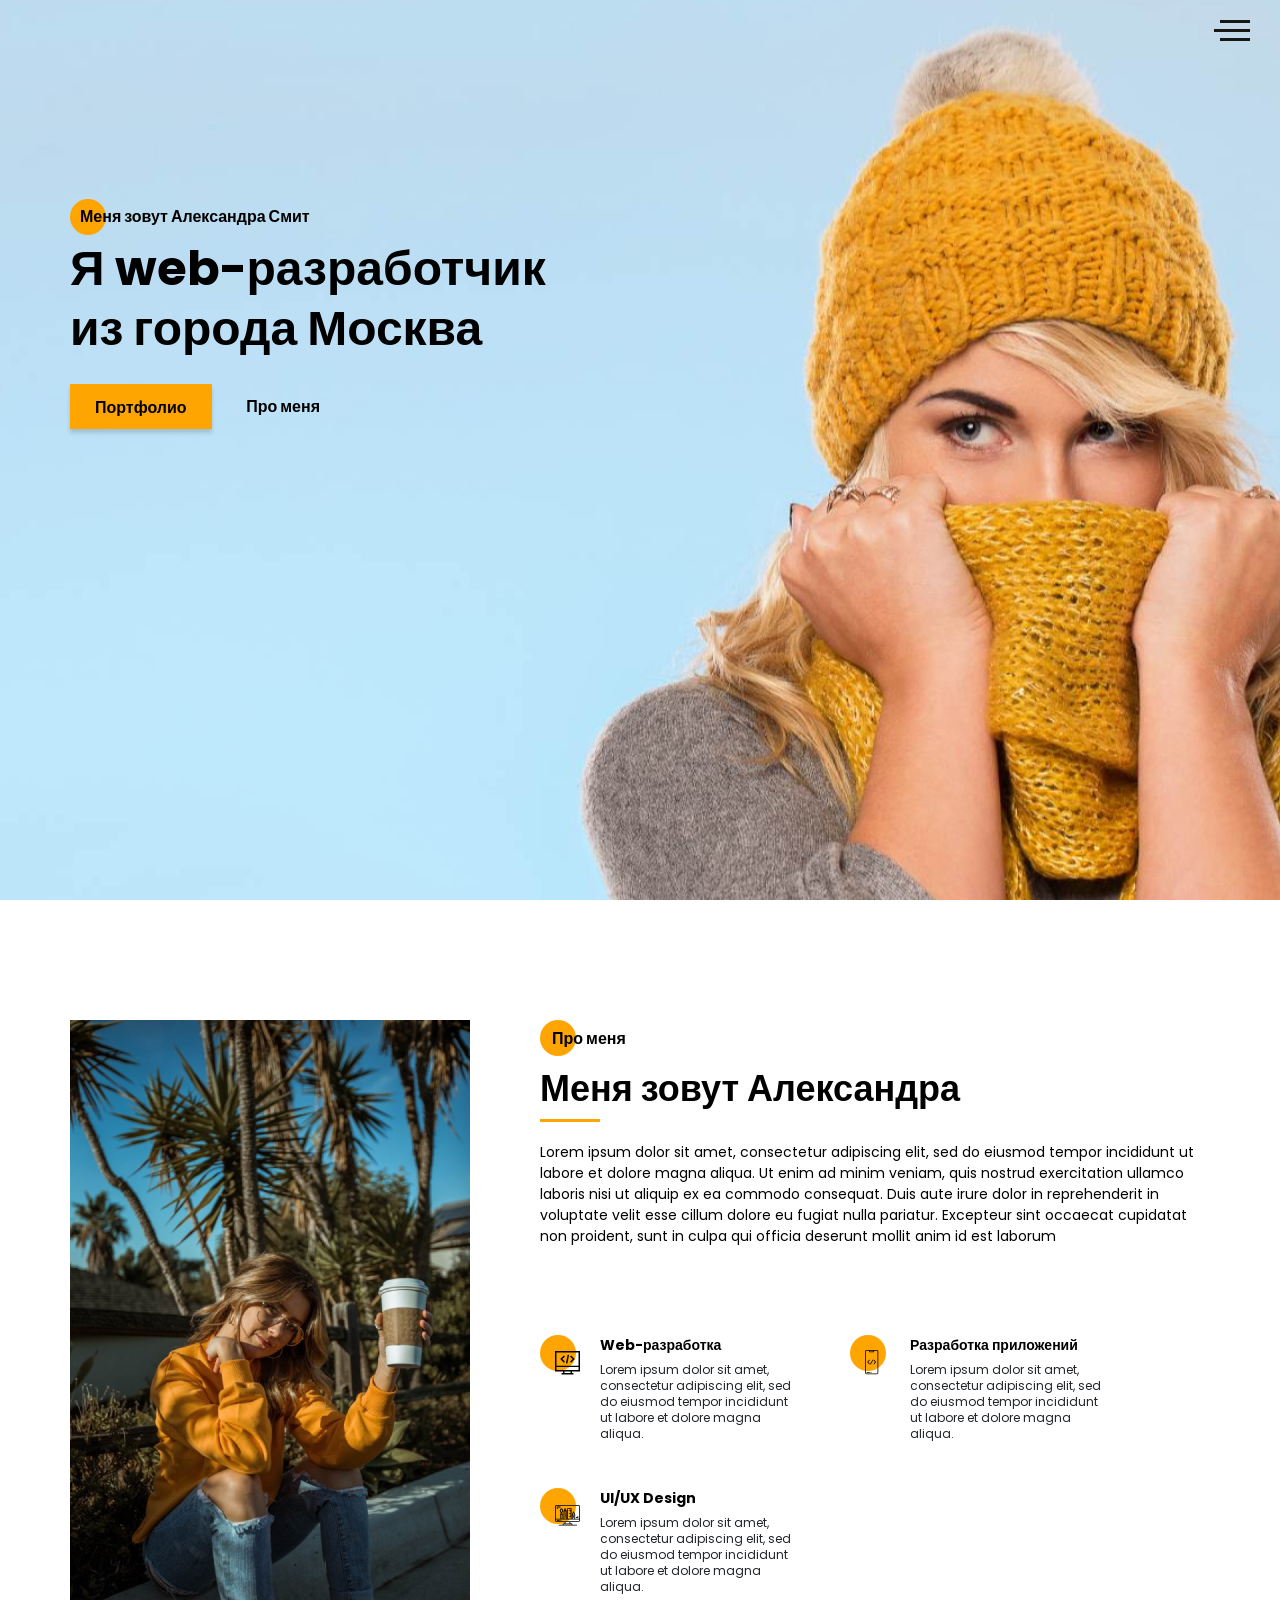
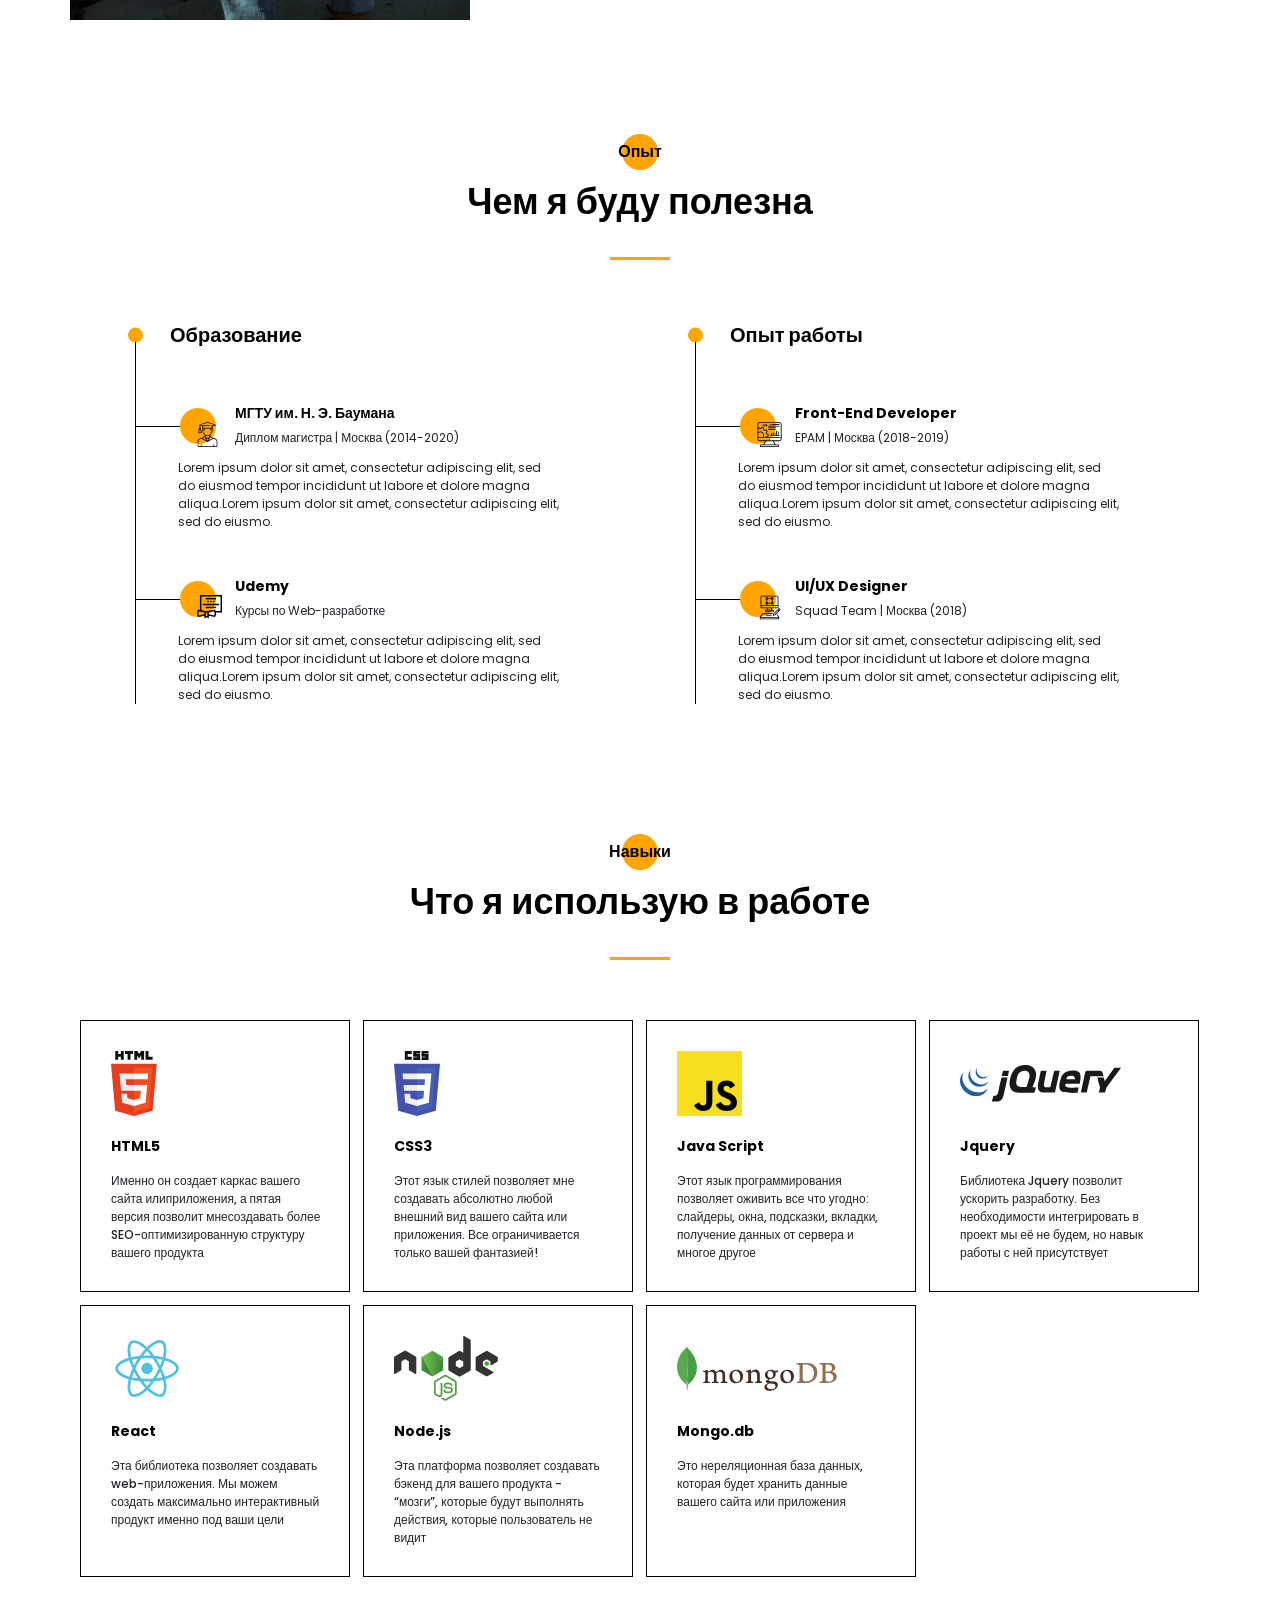
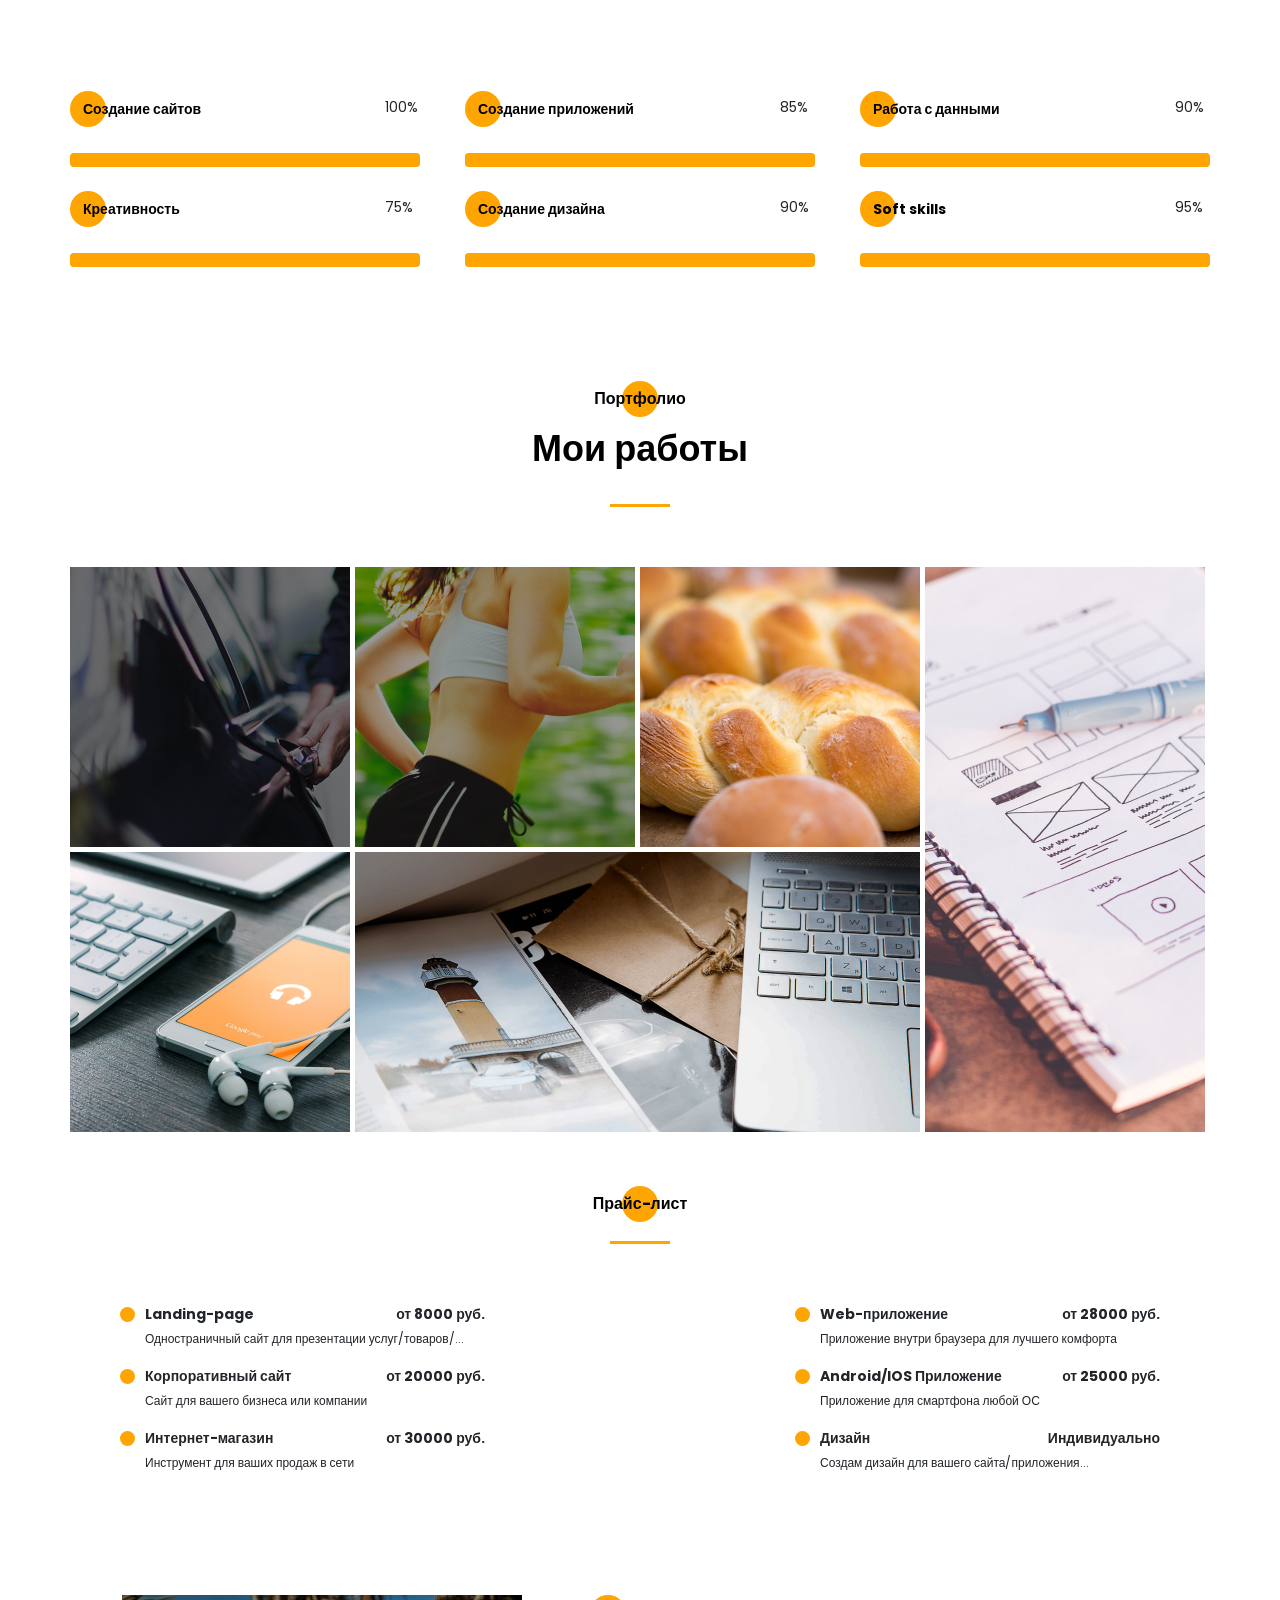
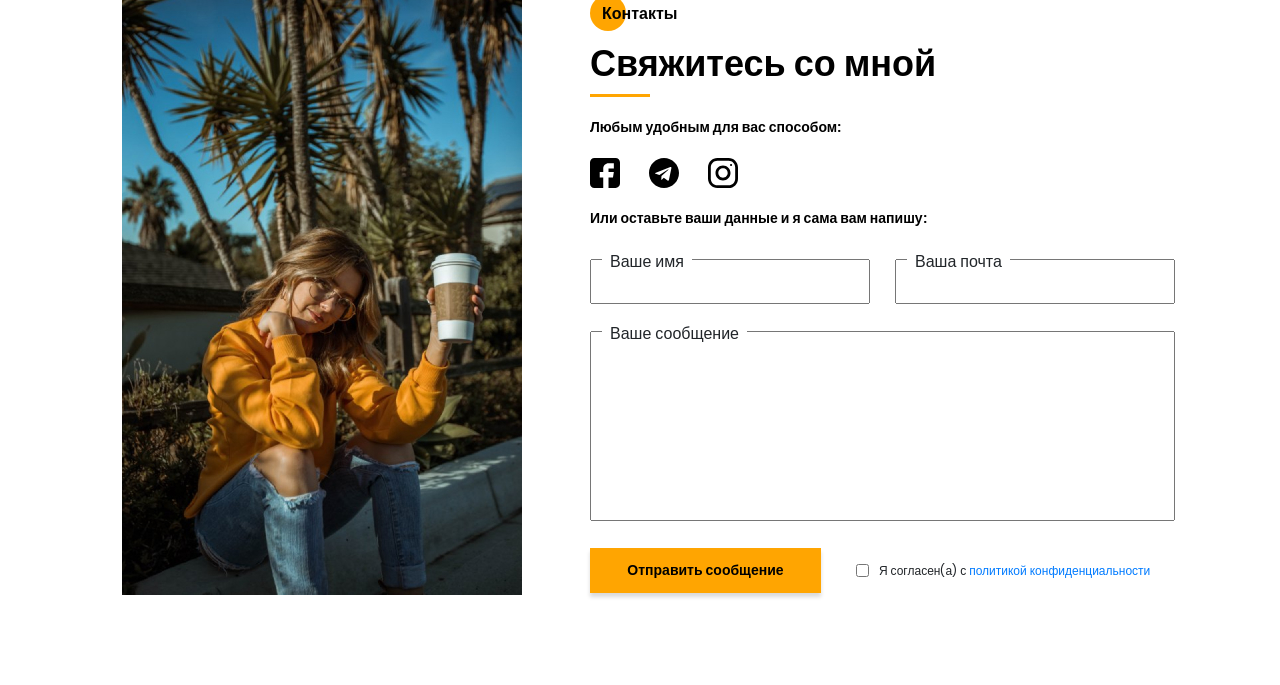
<file: index.html>
<!DOCTYPE html><html lang="ru"><head><meta charset="UTF-8"><meta name="viewport" content="width=device-width,initial-scale=1"><meta http-equiv="X-UA-Compatible" content="ie=edge"><title>Portfolio</title><meta name="title" content="Мое портфолио"><meta name="description" content="Здесь вы сможете ознакомиться с моими работами и узнать больше обо мне"><!-- Open Graph / Facebook --><meta property="og:type" content="website"><meta property="og:url" content="https://metatags.io/"><meta property="og:title" content="Мое портфолио"><meta property="og:description" content="Здесь вы сможете ознакомиться с моими работами и узнать больше обо мне"><meta property="og:image" content="https://metatags.io/assets/meta-tags-16a33a6a8531e519cc0936fbba0ad904e52d35f34a46c97a2c9f6f7dd7d336f2.png"><!-- Twitter --><meta property="twitter:card" content="summary_large_image"><meta property="twitter:url" content="https://metatags.io/"><meta property="twitter:title" content="Мое портфолио"><meta property="twitter:description" content="Здесь вы сможете ознакомиться с моими работами и узнать больше обо мне"><meta property="twitter:image" content="https://metatags.io/assets/meta-tags-16a33a6a8531e519cc0936fbba0ad904e52d35f34a46c97a2c9f6f7dd7d336f2.png"><!-- Favicon  --><link rel="apple-touch-icon" sizes="57x57" href="icons/favicon//apple-icon-57x57.png"><link rel="apple-touch-icon" sizes="60x60" href="icons/favicon//apple-icon-60x60.png"><link rel="apple-touch-icon" sizes="72x72" href="icons/favicon//apple-icon-72x72.png"><link rel="apple-touch-icon" sizes="76x76" href="icons/favicon//apple-icon-76x76.png"><link rel="apple-touch-icon" sizes="114x114" href="icons/favicon//apple-icon-114x114.png"><link rel="apple-touch-icon" sizes="120x120" href="icons/favicon//apple-icon-120x120.png"><link rel="apple-touch-icon" sizes="144x144" href="icons/favicon//apple-icon-144x144.png"><link rel="apple-touch-icon" sizes="152x152" href="icons/favicon//apple-icon-152x152.png"><link rel="apple-touch-icon" sizes="180x180" href="icons/favicon//apple-icon-180x180.png"><link rel="icon" type="image/png" sizes="192x192" href="icons/favicon//android-icon-192x192.png"><link rel="icon" type="image/png" sizes="32x32" href="icons/favicon//favicon-32x32.png"><link rel="icon" type="image/png" sizes="96x96" href="icons/favicon//favicon-96x96.png"><link rel="icon" type="image/png" sizes="16x16" href="icons/favicon//favicon-16x16.png"><link rel="manifest" href="icons/favicon//manifest.json"><meta name="msapplication-TileColor" content="#ffffff"><meta name="msapplication-TileImage" content="icons/favicon//ms-icon-144x144.png"><meta name="theme-color" content="#ffffff"><link rel="stylesheet" href="css/style.min.css"></head><body><aside class="sidepanel"><a href="#" class="sidepanel__link"><img src="icons/social/facebook.svg" alt="facebook"></a><a href="#" class="sidepanel__link"><img src="icons/social/instagram.svg" alt="instagram"></a><a href="#" class="sidepanel__link"><img src="icons/social/github.svg" alt="github"></a><div class="sidepanel__divider"></div><div class="sidepanel__text"><span>Социальные сети</span></div></aside><div class="menu"><div class="menu__block"><div class="menu__close"><img src="icons/Close.svg" alt="Close"></div><nav><ul class="menu__list"><li class="menu__link"><a href="#">ПРО МЕНЯ</a></li><li class="menu__link"><a href="#">МОЙ ОПЫТ</a></li><li class="menu__link"><a href="#">МОИ НАВЫКИ</a></li><li class="menu__link"><a href="#">МОИ РАБОТЫ</a></li><li class="menu__link"><a href="#">ПРАЙС-ЛИСТ</a></li><li class="menu__link"><a href="#">КОНТАКТЫ</a></li></ul></nav><div class="menu__social"><a href="#"><img src="icons/Github.svg" alt="github"></a><a href="#"><img src="icons/Instagram.svg" alt="instagram"></a><a href="#"><img src="icons/Facebook.svg" alt="facebook"></a></div></div><div class="menu__overlay"></div></div><section class="promo"><div class="hamburger"><span></span> <span class="long"></span> <span></span></div><div class="container"><div class="title title_fz16 promo__subtitle">Меня зовут Александра Смит</div><h1 class="title title_fz48 promo__title">Я web-разработчик из города Москва</h1><div class="promo__btns"><a href="#" class="promo__link btn">Портфолио</a> <a href="#" class="promo__link">Про меня</a></div></div></section><section class="about"><div class="container"><div class="about__wrapper"><div class="about__photo"><img srcset="img/main_photo-min.jpg 300w, img/main_photo.jpg 400w" sizes="(max-width: 576px) 280px,
                                (min-width: 577px) 400px" src="img/main_photo.jpg" alt="photo"><!-- <picture>
                        <source media="(max-width: 576px)" srcset="img/main_photo-min.jpg">
                        <source media="(min-width: 577px)" srcset="img/main_photo.jpg">
                        <img src="img/main_photo.jpg" alt="photo">
                    </picture> --></div><div class="about__descr"><h2 class="title title_fz16 about__title">Про меня</h2><div class="title title_fz36 about__subtitle">Меня зовут Александра</div><div class="divider"></div><p class="about__text">Lorem ipsum dolor sit amet, consectetur adipiscing elit, sed do eiusmod tempor incididunt ut labore et dolore magna aliqua. Ut enim ad minim veniam, quis nostrud exercitation ullamco laboris nisi ut aliquip ex ea commodo consequat. Duis aute irure dolor in reprehenderit in voluptate velit esse cillum dolore eu fugiat nulla pariatur. Excepteur sint occaecat cupidatat non proident, sunt in culpa qui officia deserunt mollit anim id est laborum</p></div><div class="about__skills"><div class="about__skills-item"><div class="about__skills-circle"><img src="icons/about_me/web_development.svg" alt="web-dev"></div><div><div class="title title_fz14">Web-разработка</div><div class="about__skills-text">Lorem ipsum dolor sit amet, consectetur adipiscing elit, sed do eiusmod tempor incididunt ut labore et dolore magna aliqua.</div></div></div><div class="about__skills-item"><div class="about__skills-item"><div class="about__skills-circle"><img src="icons/about_me/mobile_dev.svg" alt="web-dev"></div><div><div class="title title_fz14">Разработка приложений</div><div class="about__skills-text">Lorem ipsum dolor sit amet, consectetur adipiscing elit, sed do eiusmod tempor incididunt ut labore et dolore magna aliqua.</div></div></div></div><div class="about__skills-item"><div class="about__skills-item"><div class="about__skills-circle"><img src="icons/about_me/design.svg" alt="web-dev"></div><div><div class="title title_fz14">UI/UX Design</div><div class="about__skills-text">Lorem ipsum dolor sit amet, consectetur adipiscing elit, sed do eiusmod tempor incididunt ut labore et dolore magna aliqua.</div></div></div></div></div></div></div></section><section class="resume"><div class="container"><h2 class="title title_fz16 title__section-title">Опыт</h2><div class="title title_fz36 title__section-subtitle">Чем я буду полезна</div><div class="divider"></div><div class="resume__wrapper"><div class="resume__column"><h3 class="title title_fz20 resume__column-title">Образование</h3><ul><li><div class="resume__item"><div class="resume__item-head"><div class="resume__item-icon"><img src="icons/experience/university.svg" alt="university"></div><h4 class="title title_fz14">МГТУ им. Н. Э. Баумана</h4><div class="resume__item-location">Диплом магистра | Москва (2014-2020)</div></div><div class="resume__item-body">Lorem ipsum dolor sit amet, consectetur adipiscing elit, sed do eiusmod tempor incididunt ut labore et dolore magna aliqua.Lorem ipsum dolor sit amet, consectetur adipiscing elit, sed do eiusmo.</div></div></li><li><div class="resume__item"><div class="resume__item-head"><div class="resume__item-icon"><img src="icons/experience/courses.svg" alt="university"></div><h4 class="title title_fz14">Udemy</h4><div class="resume__item-location">Курсы по Web-разработке</div></div><div class="resume__item-body">Lorem ipsum dolor sit amet, consectetur adipiscing elit, sed do eiusmod tempor incididunt ut labore et dolore magna aliqua.Lorem ipsum dolor sit amet, consectetur adipiscing elit, sed do eiusmo.</div></div></li></ul></div><div class="resume__column"><h3 class="title title_fz20 resume__column-title">Опыт работы</h3><ul><li><div class="resume__item"><div class="resume__item-head"><div class="resume__item-icon"><img src="icons/experience/developer.svg" alt="university"></div><h4 class="title title_fz14">Front-End Developer</h4><div class="resume__item-location">EPAM | Москва (2018-2019)</div></div><div class="resume__item-body">Lorem ipsum dolor sit amet, consectetur adipiscing elit, sed do eiusmod tempor incididunt ut labore et dolore magna aliqua.Lorem ipsum dolor sit amet, consectetur adipiscing elit, sed do eiusmo.</div></div></li><li><div class="resume__item"><div class="resume__item-head"><div class="resume__item-icon"><img src="icons/experience/designer.svg" alt="university"></div><h4 class="title title_fz14">UI/UX Designer</h4><div class="resume__item-location">Squad Team | Москва (2018)</div></div><div class="resume__item-body">Lorem ipsum dolor sit amet, consectetur adipiscing elit, sed do eiusmod tempor incididunt ut labore et dolore magna aliqua.Lorem ipsum dolor sit amet, consectetur adipiscing elit, sed do eiusmo.</div></div></li></ul></div></div></div></section><section class="work"><div class="container"><h2 class="title title_fz16 title__section-title">Навыки</h2><div class="title title_fz36 title__section-subtitle">Что я использую в работе</div><div class="divider"></div><div class="work__skills"><div class="work__skill"><div class="work__skill-img"><img src="icons/skills/html5.svg" alt="HTML5"></div><div class="work__skill_text"><div class="title title_fz14 work__skill_text-title">HTML5</div><div class="work__skill_text-descr">Именно он создает каркас вашего сайта илиприложения, а пятая версия позволит мнесоздавать более SEO-оптимизированную структуру вашего продукта</div></div></div><div class="work__skill"><div class="work__skill-img"><img src="icons/skills/css3.svg" alt="CSS3"></div><div class="work__skill_text"><div class="title title_fz14 work__skill_text-title">CSS3</div><div class="work__skill_text-descr">Этот язык стилей позволяет мне создавать абсолютно любой внешний вид вашего сайта или приложения. Все ограничивается только вашей фантазией!</div></div></div><div class="work__skill"><div class="work__skill-img"><img src="icons/skills/js.svg" alt="JavaScript"></div><div class="work__skill_text"><div class="title title_fz14 work__skill_text-title">Java Script</div><div class="work__skill_text-descr">Этот язык программирования позволяет оживить все что угодно: слайдеры, окна, подсказки, вкладки, получение данных от сервера и многое другое</div></div></div><div class="work__skill"><div class="work__skill-img"><img src="icons/skills/jquery.svg" alt="Jquery"></div><div class="work__skill_text"><div class="title title_fz14 work__skill_text-title">Jquery</div><div class="work__skill_text-descr">Библиотека Jquery позволит ускорить разработку. Без необходимости интегрировать в проект мы её не будем, но навык работы с ней присутствует</div></div></div><div class="work__skill"><div class="work__skill-img"><img src="icons/skills/react.svg" alt="React"></div><div class="work__skill_text"><div class="title title_fz14 work__skill_text-title">React</div><div class="work__skill_text-descr">Эта библиотека позволяет создавать web-приложения. Мы можем создать максимально интерактивный продукт именно под ваши цели</div></div></div><div class="work__skill"><div class="work__skill-img"><img src="icons/skills/node.js.svg" alt="Node.js"></div><div class="work__skill_text"><div class="title title_fz14 work__skill_text-title">Node.js</div><div class="work__skill_text-descr">Эта платформа позволяет создавать бэкенд для вашего продукта - “мозги”, которые будут выполнять действия, которые пользователь не видит</div></div></div><div class="work__skill"><div class="work__skill-img"><img src="icons/skills/mongo.db.svg" alt="Mongo.db"></div><div class="work__skill_text"><div class="title title_fz14 work__skill_text-title">Mongo.db</div><div class="work__skill_text-descr">Это нереляционная база данных, которая будет хранить данные вашего сайта или приложения</div></div></div></div><div class="work__ratings"><div class="work__ratings-item"><div class="title title_fz14 work__ratings-title">Создание сайтов</div><div class="work__ratings-counter">100%</div><div class="work__ratings-line"><span></span></div></div><div class="work__ratings-item"><div class="title title_fz14 work__ratings-title">Создание приложений</div><div class="work__ratings-counter">85%</div><div class="work__ratings-line"><span></span></div></div><div class="work__ratings-item"><div class="title title_fz14 work__ratings-title">Работа с данными</div><div class="work__ratings-counter">90%</div><div class="work__ratings-line"><span></span></div></div><div class="work__ratings-item"><div class="title title_fz14 work__ratings-title">Креативность</div><div class="work__ratings-counter">75%</div><div class="work__ratings-line"><span></span></div></div><div class="work__ratings-item"><div class="title title_fz14 work__ratings-title">Создание дизайна</div><div class="work__ratings-counter">90%</div><div class="work__ratings-line"><span></span></div></div><div class="work__ratings-item"><div class="title title_fz14 work__ratings-title">Soft skills</div><div class="work__ratings-counter">95%</div><div class="work__ratings-line"><span></span></div></div></div></div></section><section class="portfolio"><div class="container"><h2 class="title title_fz16 title__section-title">Портфолио</h2><div class="title title_fz36 title__section-subtitle">Мои работы</div><div class="divider"></div><div class="portfolio__wrapper"><a href="#" class="portfolio__item"><img src="img/works/uber.jpg" alt="uber"> </a><a href="#" class="portfolio__item"><img src="img/works/pulse.jpg" alt="pulse"> </a><a href="#" class="portfolio__item"><img src="img/works/bread.jpg" alt="test"> </a><a href="#" class="portfolio__item vertical"><img src="img/works/plans.jpg" alt="test"> </a><a href="#" class="portfolio__item"><img src="img/works/ipad.jpg" alt="test"> </a><a href="#" class="portfolio__item horizontal"><img src="img/works/mac.jpg" alt="test"></a></div></div></section><section class="price"><div class="container"><h2 class="title title_fz16 title__section-title">Прайс-лист</h2><div class="divider"></div><div class="price__item"><div class="price__item-items"><div class="price__item-title">Landing-page</div><div class="price__item-money">от 8000 руб.</div><div class="price__item-descr">Одностраничный сайт для презентации услуг/товаров/...</div></div><div class="price__item-items"><div class="price__item-title">Web-приложение</div><div class="price__item-money">от 28000 руб.</div><div class="price__item-descr">Приложение внутри браузера для лучшего комфорта</div></div><div class="price__item-items"><div class="price__item-title">Корпоративный сайт</div><div class="price__item-money">от 20000 руб.</div><div class="price__item-descr">Сайт для вашего бизнеса или компании</div></div><div class="price__item-items"><div class="price__item-title">Android/IOS Приложение</div><div class="price__item-money">от 25000 руб.</div><div class="price__item-descr">Приложение для смартфона любой ОС</div></div><div class="price__item-items"><div class="price__item-title">Интернет-магазин</div><div class="price__item-money">от 30000 руб.</div><div class="price__item-descr">Инструмент для ваших продаж в сети</div></div><div class="price__item-items"><div class="price__item-title">Дизайн</div><div class="price__item-money">Индивидуально</div><div class="price__item-descr">Создам дизайн для вашего сайта/приложения...</div></div></div></div></section><section class="contacts"><div class="container"><div class="contacts__wrapper"><div class="contacts__photo"><img src="img/main_photo.jpg" alt="photo"></div><div class="contacts__descr"><h2 class="title title_fz16 contacts__title">Контакты</h2><div class="title tittle_fz36 contacts__subtitle">Свяжитесь со мной</div><div class="divider"></div><div class="title title_fz14 contacts__text">Любым удобным для вас способом:</div><div class="contacts__social"><a href="#" class="contacts__link"><img src="icons/Facebook.svg" alt="facebook"> </a><a href="#" class="contacts__link"><img src="icons/social/telegram.svg" alt="telegram"> </a><a href="#" class="contacts__link"><img src="icons/Instagram.svg" alt="Instagram"></a></div><div class="title title_fz14 contacts__text">Или оставьте ваши данные и я сама вам напишу:</div><form action="#" class="contacts__form"><div class="contacts__input"><input required name="name" id="name" type="text"> <label for="name">Ваше имя</label></div><div class="contacts__input"><input required name="email" id="email" type="email"> <label for="email">Ваша почта</label></div><div class="contacts__textarea"><textarea name="text" id="text"></textarea> <label for="text">Ваше сообщение</label></div><div class="contacts__triggers"><button class="contacts__btn btn">Отправить сообщение</button><div class="contacts__policy"><input required type="checkbox"> <span>Я согласен(а) с <a href="/policy.html">политикой конфиденциальности</a></span></div></div></form></div></div></div></section><script src="js/script.js"></script></body></html>
</file>
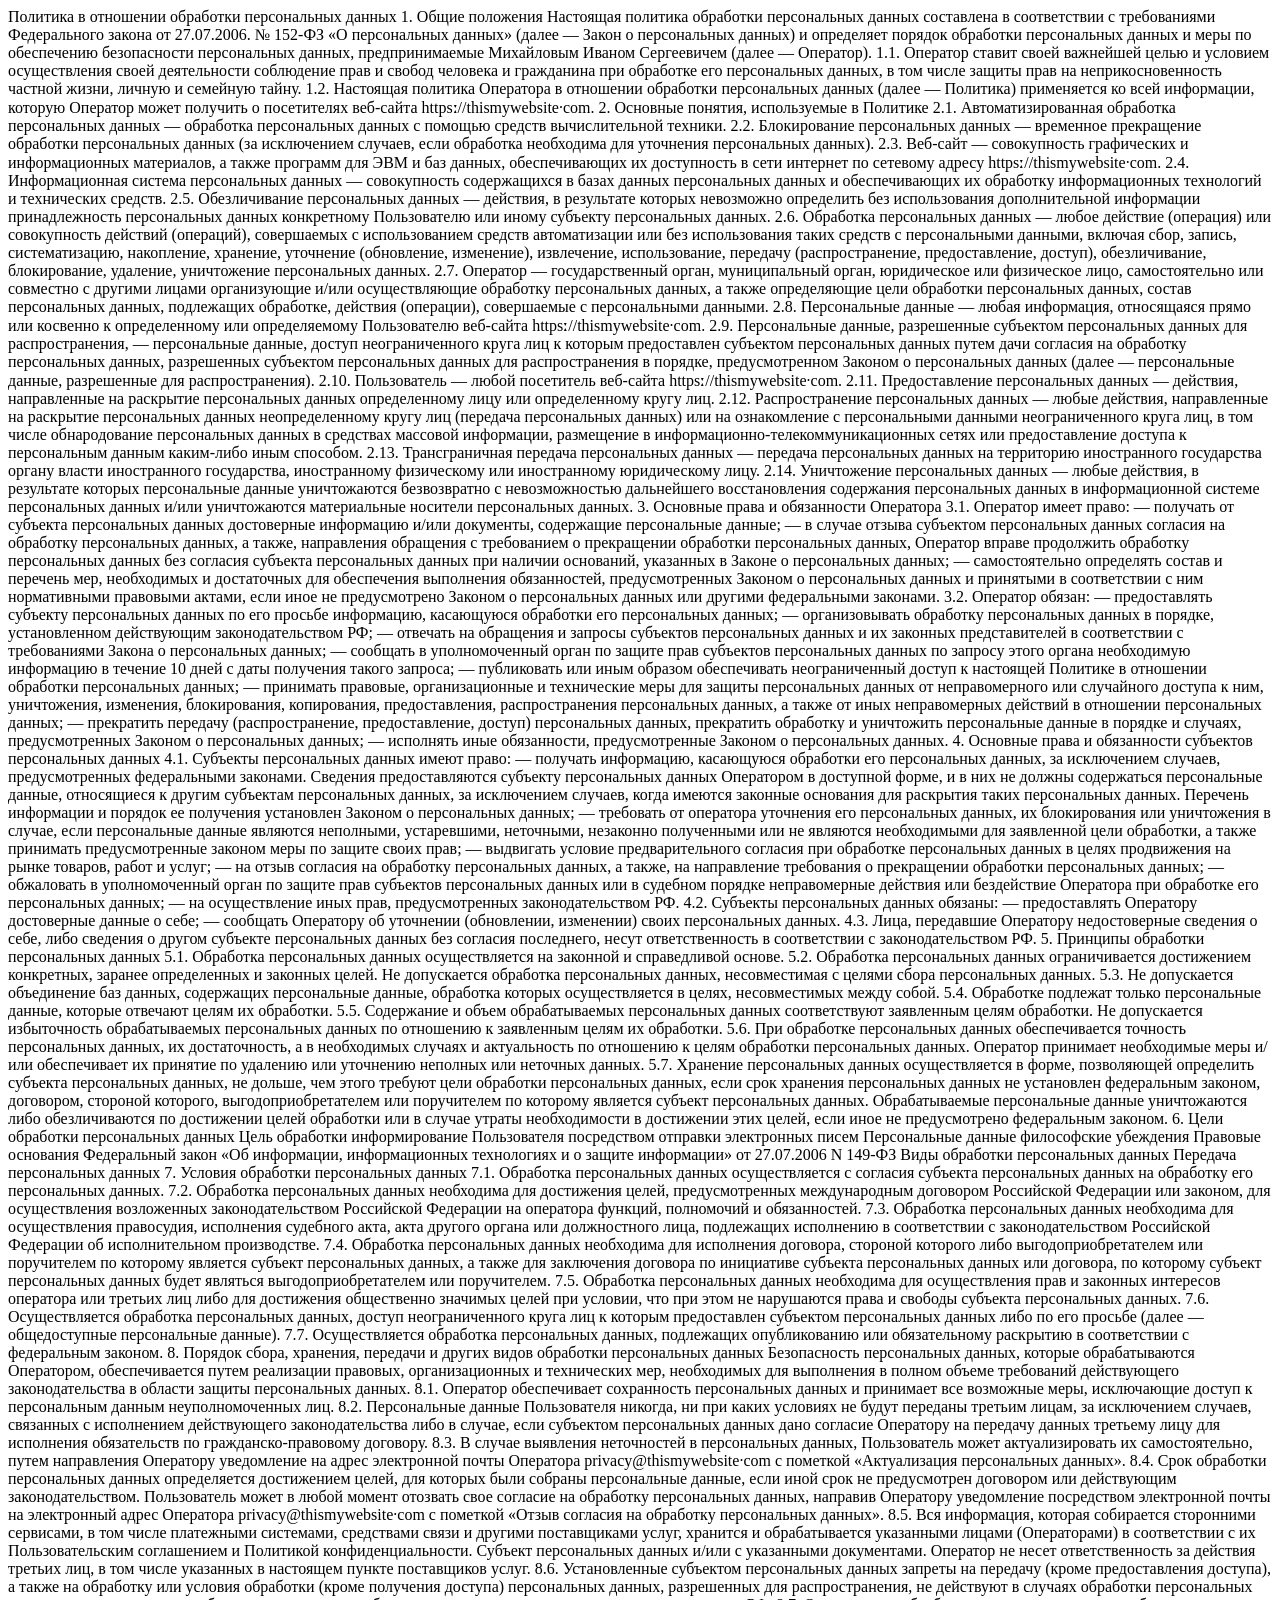
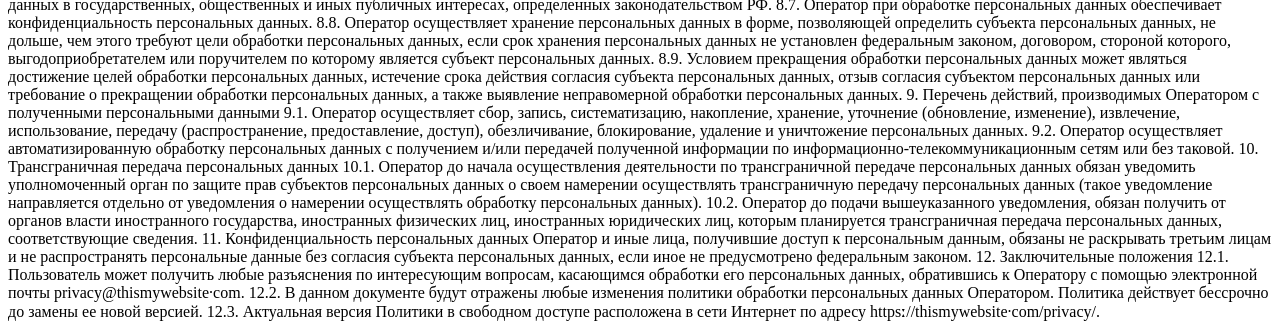
<file: policy.html>
<!DOCTYPE html><html lang="en"><head><meta charset="UTF-8"><meta name="viewport" content="width=device-width,initial-scale=1"><title>Policy</title></head><body>Политика в отношении обработки персональных данных 1. Общие положения Настоящая политика обработки персональных данных составлена в соответствии с требованиями Федерального закона от 27.07.2006. № 152-ФЗ «О персональных данных» (далее — Закон о персональных данных) и определяет порядок обработки персональных данных и меры по обеспечению безопасности персональных данных, предпринимаемые Михайловым Иваном Сергеевичем (далее — Оператор). 1.1. Оператор ставит своей важнейшей целью и условием осуществления своей деятельности соблюдение прав и свобод человека и гражданина при обработке его персональных данных, в том числе защиты прав на неприкосновенность частной жизни, личную и семейную тайну. 1.2. Настоящая политика Оператора в отношении обработки персональных данных (далее — Политика) применяется ко всей информации, которую Оператор может получить о посетителях веб-сайта httpsː//thismywebsite·com. 2. Основные понятия, используемые в Политике 2.1. Автоматизированная обработка персональных данных — обработка персональных данных с помощью средств вычислительной техники. 2.2. Блокирование персональных данных — временное прекращение обработки персональных данных (за исключением случаев, если обработка необходима для уточнения персональных данных). 2.3. Веб-сайт — совокупность графических и информационных материалов, а также программ для ЭВМ и баз данных, обеспечивающих их доступность в сети интернет по сетевому адресу httpsː//thismywebsite·com. 2.4. Информационная система персональных данных — совокупность содержащихся в базах данных персональных данных и обеспечивающих их обработку информационных технологий и технических средств. 2.5. Обезличивание персональных данных — действия, в результате которых невозможно определить без использования дополнительной информации принадлежность персональных данных конкретному Пользователю или иному субъекту персональных данных. 2.6. Обработка персональных данных — любое действие (операция) или совокупность действий (операций), совершаемых с использованием средств автоматизации или без использования таких средств с персональными данными, включая сбор, запись, систематизацию, накопление, хранение, уточнение (обновление, изменение), извлечение, использование, передачу (распространение, предоставление, доступ), обезличивание, блокирование, удаление, уничтожение персональных данных. 2.7. Оператор — государственный орган, муниципальный орган, юридическое или физическое лицо, самостоятельно или совместно с другими лицами организующие и/или осуществляющие обработку персональных данных, а также определяющие цели обработки персональных данных, состав персональных данных, подлежащих обработке, действия (операции), совершаемые с персональными данными. 2.8. Персональные данные — любая информация, относящаяся прямо или косвенно к определенному или определяемому Пользователю веб-сайта httpsː//thismywebsite·com. 2.9. Персональные данные, разрешенные субъектом персональных данных для распространения, — персональные данные, доступ неограниченного круга лиц к которым предоставлен субъектом персональных данных путем дачи согласия на обработку персональных данных, разрешенных субъектом персональных данных для распространения в порядке, предусмотренном Законом о персональных данных (далее — персональные данные, разрешенные для распространения). 2.10. Пользователь — любой посетитель веб-сайта httpsː//thismywebsite·com. 2.11. Предоставление персональных данных — действия, направленные на раскрытие персональных данных определенному лицу или определенному кругу лиц. 2.12. Распространение персональных данных — любые действия, направленные на раскрытие персональных данных неопределенному кругу лиц (передача персональных данных) или на ознакомление с персональными данными неограниченного круга лиц, в том числе обнародование персональных данных в средствах массовой информации, размещение в информационно-телекоммуникационных сетях или предоставление доступа к персональным данным каким-либо иным способом. 2.13. Трансграничная передача персональных данных — передача персональных данных на территорию иностранного государства органу власти иностранного государства, иностранному физическому или иностранному юридическому лицу. 2.14. Уничтожение персональных данных — любые действия, в результате которых персональные данные уничтожаются безвозвратно с невозможностью дальнейшего восстановления содержания персональных данных в информационной системе персональных данных и/или уничтожаются материальные носители персональных данных. 3. Основные права и обязанности Оператора 3.1. Оператор имеет право: — получать от субъекта персональных данных достоверные информацию и/или документы, содержащие персональные данные; — в случае отзыва субъектом персональных данных согласия на обработку персональных данных, а также, направления обращения с требованием о прекращении обработки персональных данных, Оператор вправе продолжить обработку персональных данных без согласия субъекта персональных данных при наличии оснований, указанных в Законе о персональных данных; — самостоятельно определять состав и перечень мер, необходимых и достаточных для обеспечения выполнения обязанностей, предусмотренных Законом о персональных данных и принятыми в соответствии с ним нормативными правовыми актами, если иное не предусмотрено Законом о персональных данных или другими федеральными законами. 3.2. Оператор обязан: — предоставлять субъекту персональных данных по его просьбе информацию, касающуюся обработки его персональных данных; — организовывать обработку персональных данных в порядке, установленном действующим законодательством РФ; — отвечать на обращения и запросы субъектов персональных данных и их законных представителей в соответствии с требованиями Закона о персональных данных; — сообщать в уполномоченный орган по защите прав субъектов персональных данных по запросу этого органа необходимую информацию в течение 10 дней с даты получения такого запроса; — публиковать или иным образом обеспечивать неограниченный доступ к настоящей Политике в отношении обработки персональных данных; — принимать правовые, организационные и технические меры для защиты персональных данных от неправомерного или случайного доступа к ним, уничтожения, изменения, блокирования, копирования, предоставления, распространения персональных данных, а также от иных неправомерных действий в отношении персональных данных; — прекратить передачу (распространение, предоставление, доступ) персональных данных, прекратить обработку и уничтожить персональные данные в порядке и случаях, предусмотренных Законом о персональных данных; — исполнять иные обязанности, предусмотренные Законом о персональных данных. 4. Основные права и обязанности субъектов персональных данных 4.1. Субъекты персональных данных имеют право: — получать информацию, касающуюся обработки его персональных данных, за исключением случаев, предусмотренных федеральными законами. Сведения предоставляются субъекту персональных данных Оператором в доступной форме, и в них не должны содержаться персональные данные, относящиеся к другим субъектам персональных данных, за исключением случаев, когда имеются законные основания для раскрытия таких персональных данных. Перечень информации и порядок ее получения установлен Законом о персональных данных; — требовать от оператора уточнения его персональных данных, их блокирования или уничтожения в случае, если персональные данные являются неполными, устаревшими, неточными, незаконно полученными или не являются необходимыми для заявленной цели обработки, а также принимать предусмотренные законом меры по защите своих прав; — выдвигать условие предварительного согласия при обработке персональных данных в целях продвижения на рынке товаров, работ и услуг; — на отзыв согласия на обработку персональных данных, а также, на направление требования о прекращении обработки персональных данных; — обжаловать в уполномоченный орган по защите прав субъектов персональных данных или в судебном порядке неправомерные действия или бездействие Оператора при обработке его персональных данных; — на осуществление иных прав, предусмотренных законодательством РФ. 4.2. Субъекты персональных данных обязаны: — предоставлять Оператору достоверные данные о себе; — сообщать Оператору об уточнении (обновлении, изменении) своих персональных данных. 4.3. Лица, передавшие Оператору недостоверные сведения о себе, либо сведения о другом субъекте персональных данных без согласия последнего, несут ответственность в соответствии с законодательством РФ. 5. Принципы обработки персональных данных 5.1. Обработка персональных данных осуществляется на законной и справедливой основе. 5.2. Обработка персональных данных ограничивается достижением конкретных, заранее определенных и законных целей. Не допускается обработка персональных данных, несовместимая с целями сбора персональных данных. 5.3. Не допускается объединение баз данных, содержащих персональные данные, обработка которых осуществляется в целях, несовместимых между собой. 5.4. Обработке подлежат только персональные данные, которые отвечают целям их обработки. 5.5. Содержание и объем обрабатываемых персональных данных соответствуют заявленным целям обработки. Не допускается избыточность обрабатываемых персональных данных по отношению к заявленным целям их обработки. 5.6. При обработке персональных данных обеспечивается точность персональных данных, их достаточность, а в необходимых случаях и актуальность по отношению к целям обработки персональных данных. Оператор принимает необходимые меры и/или обеспечивает их принятие по удалению или уточнению неполных или неточных данных. 5.7. Хранение персональных данных осуществляется в форме, позволяющей определить субъекта персональных данных, не дольше, чем этого требуют цели обработки персональных данных, если срок хранения персональных данных не установлен федеральным законом, договором, стороной которого, выгодоприобретателем или поручителем по которому является субъект персональных данных. Обрабатываемые персональные данные уничтожаются либо обезличиваются по достижении целей обработки или в случае утраты необходимости в достижении этих целей, если иное не предусмотрено федеральным законом. 6. Цели обработки персональных данных Цель обработки	информирование Пользователя посредством отправки электронных писем Персональные данные философские убеждения Правовые основания Федеральный закон «Об информации, информационных технологиях и о защите информации» от 27.07.2006 N 149-ФЗ Виды обработки персональных данных Передача персональных данных 7. Условия обработки персональных данных 7.1. Обработка персональных данных осуществляется с согласия субъекта персональных данных на обработку его персональных данных. 7.2. Обработка персональных данных необходима для достижения целей, предусмотренных международным договором Российской Федерации или законом, для осуществления возложенных законодательством Российской Федерации на оператора функций, полномочий и обязанностей. 7.3. Обработка персональных данных необходима для осуществления правосудия, исполнения судебного акта, акта другого органа или должностного лица, подлежащих исполнению в соответствии с законодательством Российской Федерации об исполнительном производстве. 7.4. Обработка персональных данных необходима для исполнения договора, стороной которого либо выгодоприобретателем или поручителем по которому является субъект персональных данных, а также для заключения договора по инициативе субъекта персональных данных или договора, по которому субъект персональных данных будет являться выгодоприобретателем или поручителем. 7.5. Обработка персональных данных необходима для осуществления прав и законных интересов оператора или третьих лиц либо для достижения общественно значимых целей при условии, что при этом не нарушаются права и свободы субъекта персональных данных. 7.6. Осуществляется обработка персональных данных, доступ неограниченного круга лиц к которым предоставлен субъектом персональных данных либо по его просьбе (далее — общедоступные персональные данные). 7.7. Осуществляется обработка персональных данных, подлежащих опубликованию или обязательному раскрытию в соответствии с федеральным законом. 8. Порядок сбора, хранения, передачи и других видов обработки персональных данных Безопасность персональных данных, которые обрабатываются Оператором, обеспечивается путем реализации правовых, организационных и технических мер, необходимых для выполнения в полном объеме требований действующего законодательства в области защиты персональных данных. 8.1. Оператор обеспечивает сохранность персональных данных и принимает все возможные меры, исключающие доступ к персональным данным неуполномоченных лиц. 8.2. Персональные данные Пользователя никогда, ни при каких условиях не будут переданы третьим лицам, за исключением случаев, связанных с исполнением действующего законодательства либо в случае, если субъектом персональных данных дано согласие Оператору на передачу данных третьему лицу для исполнения обязательств по гражданско-правовому договору. 8.3. В случае выявления неточностей в персональных данных, Пользователь может актуализировать их самостоятельно, путем направления Оператору уведомление на адрес электронной почты Оператора privacy@thismywebsite·com с пометкой «Актуализация персональных данных». 8.4. Срок обработки персональных данных определяется достижением целей, для которых были собраны персональные данные, если иной срок не предусмотрен договором или действующим законодательством. Пользователь может в любой момент отозвать свое согласие на обработку персональных данных, направив Оператору уведомление посредством электронной почты на электронный адрес Оператора privacy@thismywebsite·com с пометкой «Отзыв согласия на обработку персональных данных». 8.5. Вся информация, которая собирается сторонними сервисами, в том числе платежными системами, средствами связи и другими поставщиками услуг, хранится и обрабатывается указанными лицами (Операторами) в соответствии с их Пользовательским соглашением и Политикой конфиденциальности. Субъект персональных данных и/или с указанными документами. Оператор не несет ответственность за действия третьих лиц, в том числе указанных в настоящем пункте поставщиков услуг. 8.6. Установленные субъектом персональных данных запреты на передачу (кроме предоставления доступа), а также на обработку или условия обработки (кроме получения доступа) персональных данных, разрешенных для распространения, не действуют в случаях обработки персональных данных в государственных, общественных и иных публичных интересах, определенных законодательством РФ. 8.7. Оператор при обработке персональных данных обеспечивает конфиденциальность персональных данных. 8.8. Оператор осуществляет хранение персональных данных в форме, позволяющей определить субъекта персональных данных, не дольше, чем этого требуют цели обработки персональных данных, если срок хранения персональных данных не установлен федеральным законом, договором, стороной которого, выгодоприобретателем или поручителем по которому является субъект персональных данных. 8.9. Условием прекращения обработки персональных данных может являться достижение целей обработки персональных данных, истечение срока действия согласия субъекта персональных данных, отзыв согласия субъектом персональных данных или требование о прекращении обработки персональных данных, а также выявление неправомерной обработки персональных данных. 9. Перечень действий, производимых Оператором с полученными персональными данными 9.1. Оператор осуществляет сбор, запись, систематизацию, накопление, хранение, уточнение (обновление, изменение), извлечение, использование, передачу (распространение, предоставление, доступ), обезличивание, блокирование, удаление и уничтожение персональных данных. 9.2. Оператор осуществляет автоматизированную обработку персональных данных с получением и/или передачей полученной информации по информационно-телекоммуникационным сетям или без таковой. 10. Трансграничная передача персональных данных 10.1. Оператор до начала осуществления деятельности по трансграничной передаче персональных данных обязан уведомить уполномоченный орган по защите прав субъектов персональных данных о своем намерении осуществлять трансграничную передачу персональных данных (такое уведомление направляется отдельно от уведомления о намерении осуществлять обработку персональных данных). 10.2. Оператор до подачи вышеуказанного уведомления, обязан получить от органов власти иностранного государства, иностранных физических лиц, иностранных юридических лиц, которым планируется трансграничная передача персональных данных, соответствующие сведения. 11. Конфиденциальность персональных данных Оператор и иные лица, получившие доступ к персональным данным, обязаны не раскрывать третьим лицам и не распространять персональные данные без согласия субъекта персональных данных, если иное не предусмотрено федеральным законом. 12. Заключительные положения 12.1. Пользователь может получить любые разъяснения по интересующим вопросам, касающимся обработки его персональных данных, обратившись к Оператору с помощью электронной почты privacy@thismywebsite·com. 12.2. В данном документе будут отражены любые изменения политики обработки персональных данных Оператором. Политика действует бессрочно до замены ее новой версией. 12.3. Актуальная версия Политики в свободном доступе расположена в сети Интернет по адресу httpsː//thismywebsite·com/privacy/.</body></html>
</file>
<file: css/style.min.css>
/*!
 * Bootstrap Reboot v4.3.1 (https://getbootstrap.com/)
 * Copyright 2011-2019 The Bootstrap Authors
 * Copyright 2011-2019 Twitter, Inc.
 * Licensed under MIT (https://github.com/twbs/bootstrap/blob/master/LICENSE)
 * Forked from Normalize.css, licensed MIT (https://github.com/necolas/normalize.css/blob/master/LICENSE.md)
 */@import url(https://fonts.googleapis.com/css2?family=Poppins:wght@500;700&display=swap);*,::after,::before{box-sizing:border-box}html{font-family:sans-serif;line-height:1.15;-webkit-text-size-adjust:100%;-webkit-tap-highlight-color:rgba(0,0,0,0)}article,aside,figcaption,figure,footer,header,hgroup,main,nav,section{display:block}body{margin:0;font-family:-apple-system,BlinkMacSystemFont,"Segoe UI",Roboto,"Helvetica Neue",Arial,"Noto Sans",sans-serif,"Apple Color Emoji","Segoe UI Emoji","Segoe UI Symbol","Noto Color Emoji";font-size:1rem;font-weight:400;line-height:1.5;color:#212529;text-align:left;background-color:#fff}[tabindex="-1"]:focus{outline:0!important}hr{box-sizing:content-box;height:0;overflow:visible}h1,h2,h3,h4,h5,h6{margin-top:0;margin-bottom:.5rem}p{margin-top:0;margin-bottom:1rem}abbr[data-original-title],abbr[title]{text-decoration:underline;-webkit-text-decoration:underline dotted;text-decoration:underline dotted;cursor:help;border-bottom:0;-webkit-text-decoration-skip-ink:none;text-decoration-skip-ink:none}address{margin-bottom:1rem;font-style:normal;line-height:inherit}dl,ol,ul{margin-top:0;margin-bottom:1rem}ol ol,ol ul,ul ol,ul ul{margin-bottom:0}dt{font-weight:700}dd{margin-bottom:.5rem;margin-left:0}blockquote{margin:0 0 1rem}b,strong{font-weight:bolder}small{font-size:80%}sub,sup{position:relative;font-size:75%;line-height:0;vertical-align:baseline}sub{bottom:-.25em}sup{top:-.5em}a{color:#007bff;text-decoration:none;background-color:rgba(0,0,0,0)}a:hover{color:#0056b3;text-decoration:underline}a:not([href]):not([tabindex]){color:inherit;text-decoration:none}a:not([href]):not([tabindex]):focus,a:not([href]):not([tabindex]):hover{color:inherit;text-decoration:none}a:not([href]):not([tabindex]):focus{outline:0}code,kbd,pre,samp{font-family:SFMono-Regular,Menlo,Monaco,Consolas,"Liberation Mono","Courier New",monospace;font-size:1em}pre{margin-top:0;margin-bottom:1rem;overflow:auto}figure{margin:0 0 1rem}img{vertical-align:middle;border-style:none}svg{overflow:hidden;vertical-align:middle}table{border-collapse:collapse}caption{padding-top:.75rem;padding-bottom:.75rem;color:#6c757d;text-align:left;caption-side:bottom}th{text-align:inherit}label{display:inline-block;margin-bottom:.5rem}button{border-radius:0}button:focus{outline:1px dotted;outline:5px auto -webkit-focus-ring-color}button,input,optgroup,select,textarea{margin:0;font-family:inherit;font-size:inherit;line-height:inherit}button,input{overflow:visible}button,select{text-transform:none}select{word-wrap:normal}[type=button],[type=reset],[type=submit],button{-webkit-appearance:button}[type=button]:not(:disabled),[type=reset]:not(:disabled),[type=submit]:not(:disabled),button:not(:disabled){cursor:pointer}[type=button]::-moz-focus-inner,[type=reset]::-moz-focus-inner,[type=submit]::-moz-focus-inner,button::-moz-focus-inner{padding:0;border-style:none}input[type=checkbox],input[type=radio]{box-sizing:border-box;padding:0}input[type=date],input[type=datetime-local],input[type=month],input[type=time]{-webkit-appearance:listbox}textarea{overflow:auto;resize:vertical}fieldset{min-width:0;padding:0;margin:0;border:0}legend{display:block;width:100%;max-width:100%;padding:0;margin-bottom:.5rem;font-size:1.5rem;line-height:inherit;color:inherit;white-space:normal}progress{vertical-align:baseline}[type=number]::-webkit-inner-spin-button,[type=number]::-webkit-outer-spin-button{height:auto}[type=search]{outline-offset:-2px;-webkit-appearance:none}[type=search]::-webkit-search-decoration{-webkit-appearance:none}::-webkit-file-upload-button{font:inherit;-webkit-appearance:button}output{display:inline-block}summary{display:list-item;cursor:pointer}template{display:none}[hidden]{display:none!important}*{font-family:Poppins,sans-serif;margin:0;padding:0}.container{width:1140px;margin:0 auto}.divider{width:60px;height:3px;background-color:#ffa501;margin:25px auto 0 auto}.promo{min-height:100vh;position:relative;background:url(../img/main_bg.jpg) no-repeat 50%/cover;padding-top:205px}.promo__title{width:535px;margin-top:10px}.promo__subtitle{padding-left:10px;z-index:2;position:relative}.promo__subtitle:before{content:"";position:absolute;z-index:-1;top:-25%;left:0;width:36px;height:36px;border-radius:100%;background:#ffa501}.promo__btns{margin-top:25px;display:flex;align-items:center;justify-content:space-between;width:250px}.promo__link{color:#000;font-weight:700}.promo__link:hover{color:#000;text-decoration:none}.title{font-weight:700;color:#000;font-size:36px;line-height:60px}.title_fz14{font-size:14px;line-height:21px}.title_fz16{font-size:16px;line-height:24px}.title_fz20{font-size:20px;line-height:30px}.title_fz36{font-size:36px}.title_fz48{font-size:48px}.title__section-title{position:relative;text-align:center}.title__section-title:before{content:"";position:absolute;z-index:-1;top:-25%;left:0;width:36px;height:36px;border-radius:100%;background:#ffa501}.title__section-title:before{top:-6;left:50%;transform:translateX(-50%)}.title__section-subtitle{text-align:center}.btn{height:45px;font-weight:700;background:#ffa501;box-shadow:0 4px 4px rgba(0,0,0,.15);padding:12px 25px}.sidepanel{z-index:3;top:230px;left:50px;position:fixed;display:flex;flex-direction:column;justify-content:space-around;align-items:center;height:340px}.sidepanel__divider{width:2px;height:70px;background-color:#000}.sidepanel__text{height:150px;width:25px;font-weight:700}.sidepanel__text span{width:150px;display:block;transform:rotate(-90deg) translate(-30%,-260%)}.hamburger{position:absolute;top:20px;right:30px;height:21px;display:flex;flex-direction:column;justify-content:space-between;align-items:flex-end;cursor:pointer}.hamburger span{display:block;width:30px;height:3px;background:#151812}.hamburger span.long{width:36px}.menu{position:fixed;top:0;left:-100%;width:100%;height:100vh;z-index:10;visibility:hidden;opacity:0;transition:all .6s}.menu.active{left:0;visibility:visible;opacity:1}.menu__block{position:relative;width:345px;background-color:#ffa501;height:100%;padding-top:140px;padding-left:40px;transition:all .6s;z-index:10}.menu__close img{position:absolute;top:25px;right:25px;cursor:pointer}.menu__list{list-style-type:none;padding-left:35px}.menu__link{position:relative;font-size:24px;line-height:36px;font-weight:700;text-transform:uppercase;margin-bottom:15px}.menu__link:before{content:"";position:absolute;left:-35px;top:10px;width:15px;height:15px;border-radius:100%;border:1px solid #000;transition:all .6s}.menu__link:hover:before{background-color:#fff}.menu__link a{color:#fff;text-decoration:none}.menu__social{position:absolute;bottom:50px;left:50%;transform:translateX(50%);width:90px;display:flex;justify-content:space-around;align-items:center}.menu__overlay{position:fixed;top:0;left:0;width:100%;height:100%;background-color:#fff;opacity:.75}.about{padding-top:120px}.about__wrapper{display:grid;grid-template-columns:400px 670px;grid-template-rows:minmax(245px,auto) minmax(255px,auto);grid-auto-rows:minmax(245px,auto);-moz-column-gap:70px;column-gap:70px;row-gap:40px}.about__photo{grid-row:1/3}.about__photo img{width:100%;height:100%;-o-object-fit:cover;object-fit:cover}.about__descr{padding-top:6px}.about__descr .divider{margin:0}.about__title{position:relative;padding-left:12px;padding:1px 0 0 12px}.about__title:before{content:"";position:absolute;z-index:-1;top:-25%;left:0;width:36px;height:36px;border-radius:100%;background:#ffa501}.about__text{margin-top:20px;color:#000;font-size:14px;line-height:21px}.about__skills{display:grid;grid-template:repeat(2,minmax(115px,auto))/repeat(2,260px);grid-auto-rows:1fr;-moz-column-gap:50px;column-gap:50px;row-gap:20px}.about__skills-item{display:grid;grid-template-columns:40px 200px;-moz-column-gap:20px;column-gap:20px}.about__skills-circle{position:relative;padding:15px 0 0 15px}.about__skills-circle:before{content:"";position:absolute;z-index:-1;top:-25%;left:0;width:36px;height:36px;border-radius:100%;background:#ffa501}.about__skills-circle:before{top:0}.about__skills-text{font-size:12px;margin-top:6px;line-height:16px}.resume{padding-top:120px}.resume__wrapper{padding:60px 65px 0 65px;display:grid;grid-template-columns:repeat(2,425px);-moz-column-gap:135px;column-gap:135px}.resume__column-title{position:relative;padding-left:35px}.resume__column-title:before{content:"";position:absolute;height:15px;width:15px;background:#ffa501;border-radius:100%;left:-7px;top:50%;transform:translateY(-50%)}.resume__column ul{list-style-type:none;position:relative}.resume__column ul li:after{content:"";width:1px;height:calc(100% + 16px);position:absolute;top:-16px;left:0;background-color:#000}.resume__item{position:relative}.resume__item::before{content:"";top:68px;height:1px;width:45px;position:absolute;background-color:#000}.resume__item-head{position:relative;padding:45px 0 0 100px}.resume__item-head h4{margin-bottom:0}.resume__item-body{margin-top:12px;padding-left:43px;font-size:12px;line-height:18px}.resume__item-icon{position:absolute;top:50px;left:45px}.resume__item-icon:before{content:"";position:absolute;z-index:-1;top:-25%;left:0;width:36px;height:36px;border-radius:100%;background:#ffa501}.resume__item-icon img{position:absolute;left:17px;top:14px}.resume__item-location{font-size:12px;line-height:18px;margin-top:5px}.work{padding-top:120px}.work__skills{display:grid;padding:60px 10px 0 10px;grid-template-columns:repeat(4,270px);grid-template-rows:repeat(2,minmax(270px,auto));grid-auto-rows:minmax(270px,auto);gap:13px}.work__skill{border:1px solid #000;padding:30px 30px 25px 30px}.work__skill-img{display:flex;min-height:65px}.work__skill_text-title{margin-top:20px}.work__skill_text-descr{margin-top:15px;width:211px;height:94px;font-size:12px;font-weight:500;line-height:18px}.work__ratings{margin-top:120px;display:grid;grid-template-columns:repeat(3,350px);grid-template-rows:repeat(2,minmax(70px,auto));-moz-column-gap:45px;column-gap:45px;row-gap:30px}.work__ratings-item{display:grid;grid-template:minmax(21px,auto) 14px/200px 35px;justify-content:space-between;align-content:space-between}.work__ratings-title{position:relative;padding:2px 0 0 13px}.work__ratings-title:before{content:"";position:absolute;z-index:-1;top:-25%;left:0;width:36px;height:36px;border-radius:100%;background:#ffa501}.work__ratings-counter{font-size:14px;line-height:21px}.work__ratings-line{width:350px;height:14px;background-color:#e8e4de;border-radius:4px;grid-column:1/3}.work__ratings-line span{display:block;height:100%;background-color:#ffa501;border-radius:4px}.portfolio{padding-top:120px}.portfolio__wrapper{margin-top:60px;display:grid;grid-template:repeat(2,280px)/repeat(4,280px);grid-auto-rows:280px;gap:5px}.portfolio__wrapper .vertical{grid-row:1/3;grid-column:4/5}.portfolio__wrapper .horizontal{grid-column:2/4;grid-row:2/3}.portfolio__item{transition:all .6s}.portfolio__item img{width:100%;height:100%;-o-object-fit:cover;object-fit:cover}.portfolio__item:hover{transform:scale(1.05)}.price{padding-top:60px}.price__item{margin-top:60px;padding:0 50px;display:grid;grid-template-columns:repeat(2,365px);grid-template-rows:repeat(3,minmax(45px,auto));grid-auto-rows:minmax(45px,auto);row-gap:15px;justify-content:space-between}.price__item-items{position:relative;display:grid;grid-template-columns:repeat(2,auto);grid-template-rows:repeat(2,minmax(21px,auto));row-gap:5px}.price__item-title{font-size:14px;line-height:21px;font-weight:700;margin-left:25px;position:relative}.price__item-title:before{content:"";position:absolute;align-items:center;height:15px;width:15px;background:#ffa501;border-radius:100%;margin-left:-25px;margin-top:3px}.price__item-money{font-size:14px;font-weight:700;line-height:21px;justify-self:end}.price__item-descr{margin-left:25px;line-height:18px;font-size:12px;grid-column:1/3}.contacts{padding:120px 0 90px 0}.contacts__wrapper{padding:0 35px 0 52px;display:grid;grid-template-columns:400px 585px;justify-content:space-between}.contacts__photo img{width:100%}.contacts__descr{padding-top:6px}.contacts__descr .divider{margin:0}.contacts__title{position:relative;padding-left:12px;padding:1px 0 0 12px}.contacts__title:before{content:"";position:absolute;z-index:-1;top:-25%;left:0;width:36px;height:36px;border-radius:100%;background:#ffa501}.contacts__social,.contacts__text{margin-top:20px}.contacts__link{margin-right:25px}.contacts__link img{min-width:30px;min-height:30px}.contacts__form{margin-top:30px;display:grid;grid-template:45px 190px 45px/repeat(2,280px);justify-content:space-between;row-gap:27px}.contacts__form label{display:block;position:absolute;height:18px;padding:0 8px;background-color:#fff;margin-bottom:0;top:-9px;left:12px}.contacts__input{position:relative}.contacts__input input{width:100%;height:100%;padding:0 20px;font-size:12px}.contacts__triggers{grid-column:1/3;display:grid;grid-template-columns:repeat(2,auto);-moz-column-gap:35px;column-gap:35px}.contacts__policy{font-size:12px;line-height:14px;display:flex;align-items:center}.contacts__policy input{margin-right:10px}.contacts__textarea{position:relative;grid-column:1/3}.contacts__textarea textarea{width:100%;height:100%;resize:none;padding:20px;font-size:12px}.contacts__btn{border:none;font-size:14px;line-height:21px}@media(max-width:1439px){.sidepanel{display:none}}@media(max-width:1200px){.container{max-width:960px}.about__wrapper{grid-template-columns:400px 520px;-moz-column-gap:40px;column-gap:40px}.about__skills{-moz-column-gap:20px;column-gap:20px;grid-template:repeat(2,minmax(115px,auto))/repeat(2,250px)}.about__skills-item{-moz-column-gap:15px;column-gap:15px;grid-template-columns:40px 195px}.resume__wrapper{grid-template-columns:repeat(2,410px);-moz-column-gap:40px;column-gap:40px}.work__skills{grid-template-columns:repeat(3,305px)}.work__ratings{grid-template-columns:repeat(2,350px);grid-auto-rows:minmax(70px,auto);justify-content:center}.work__ratings-item{row-gap:33px}.portfolio__wrapper{grid-template-columns:repeat(auto-fit,280px);grid-auto-rows:280px;justify-content:space-around;row-gap:35px}.portfolio__wrapper .horizontal,.portfolio__wrapper .vertical{grid-row:unset;grid-column:unset}.contacts__wrapper{justify-content:center;grid-template-columns:585px}.contacts__photo{display:none}}@media(max-width:992px){.container{max-width:720px}.title_fz36{font-size:30px}.about__wrapper{grid-template-columns:300px 380px}.about__skills{grid-template-columns:380px;grid-auto-rows:minmax(115px,auto)}.about__skills-item{grid-template-columns:40px 320px;-moz-column-gap:20px;column-gap:20px}.resume{padding-top:80px}.resume__wrapper{grid-template-columns:500px;justify-content:center;row-gap:25px}.work{padding-top:80px}.work__skills{grid-template-columns:repeat(2,270px);justify-content:center;gap:20px}.work__ratings{grid-template-columns:repeat(2,329px);-moz-column-gap:60px;column-gap:60px}.price__item{grid-template-columns:repeat(auto-fit,350px);padding:0}.contacts{padding-top:40px}}@media(max-width:768px){.container{max-width:540px}.title_fz48{font-size:28px}.promo__title{line-height:39px;width:300px}.about{padding-top:40px}.about__wrapper{grid-template:400px auto auto/1fr}.about__photo{grid-row:unset}.about__skills{grid-template-columns:260px 260px}.about__skills-item{grid-template-columns:40px 200px;-moz-column-gap:20px;column-gap:20px}.resume{padding-top:40px}.resume__wrapper{padding-top:10px;grid-template-columns:397px;justify-content:center;row-gap:0}.resume div .divider{margin-top:0}.resume__column-title{margin-top:40px}.resume__item-head{margin-top:-35px}.resume h3{margin-bottom:43px}.resume__column-title:before{z-index:10}.work{padding-top:40px}.work__skills{grid-template-columns:270px;padding-top:40px}.work__ratings{grid-template-columns:330px}.work div .divider{margin-top:0}.portfolio{padding-top:40px}.portfolio div .divider{margin-top:0}.price{padding-top:40px}.price__item{margin-top:20px;justify-content:center}.contacts__subtitle{font-size:24px}.contacts__wrapper{grid-template-columns:453px}.contacts__form{grid-template:45px 190px 45px/repeat(2,220px);justify-content:space-around;-moz-column-gap:10px;column-gap:10px}.contacts__btn{line-height:15px}}@media(max-width:576px){.container{max-width:100%;padding:0 10px}.title_fz48{font-size:26px}.title_fz36{font-size:24px}.hamburger{right:20px}.menu__block{width:250px;padding-left:20px}.promo{background:url(../../img/main_bg.jpg) no-repeat 57%/cover}.promo__btns{margin-top:30px}.about__wrapper{grid-template:340px auto auto/1fr}.about__skills{grid-template-columns:1fr}.work{padding-top:40px}.work__skills{padding-top:20px;grid-template-columns:270px;grid-template-rows:270px;gap:20px;justify-content:center}.work__ratings{margin-top:40px;grid-template-columns:300px}.work__ratings-line{width:300px}.work__ratings-item{row-gap:20px}.title__section-subtitle{margin-top:20px;line-height:36px}div .divider{margin-top:15px}.resume__wrapper{grid-template-columns:300px}.resume .title__section-subtitle{margin-bottom:15px}.resume__column{margin-top:-10px}.resume__column ul li:after{top:-15px}.work .title__section-subtitle{margin-bottom:15px}.price__item{grid-template-columns:repeat(auto-fit,295px)}.contacts__wrapper{width:300px}.contacts__form{grid-template-columns:1fr}.contacts__form label{font-size:12px}.contacts__wrapper{grid-template-columns:300px}}
</file>
